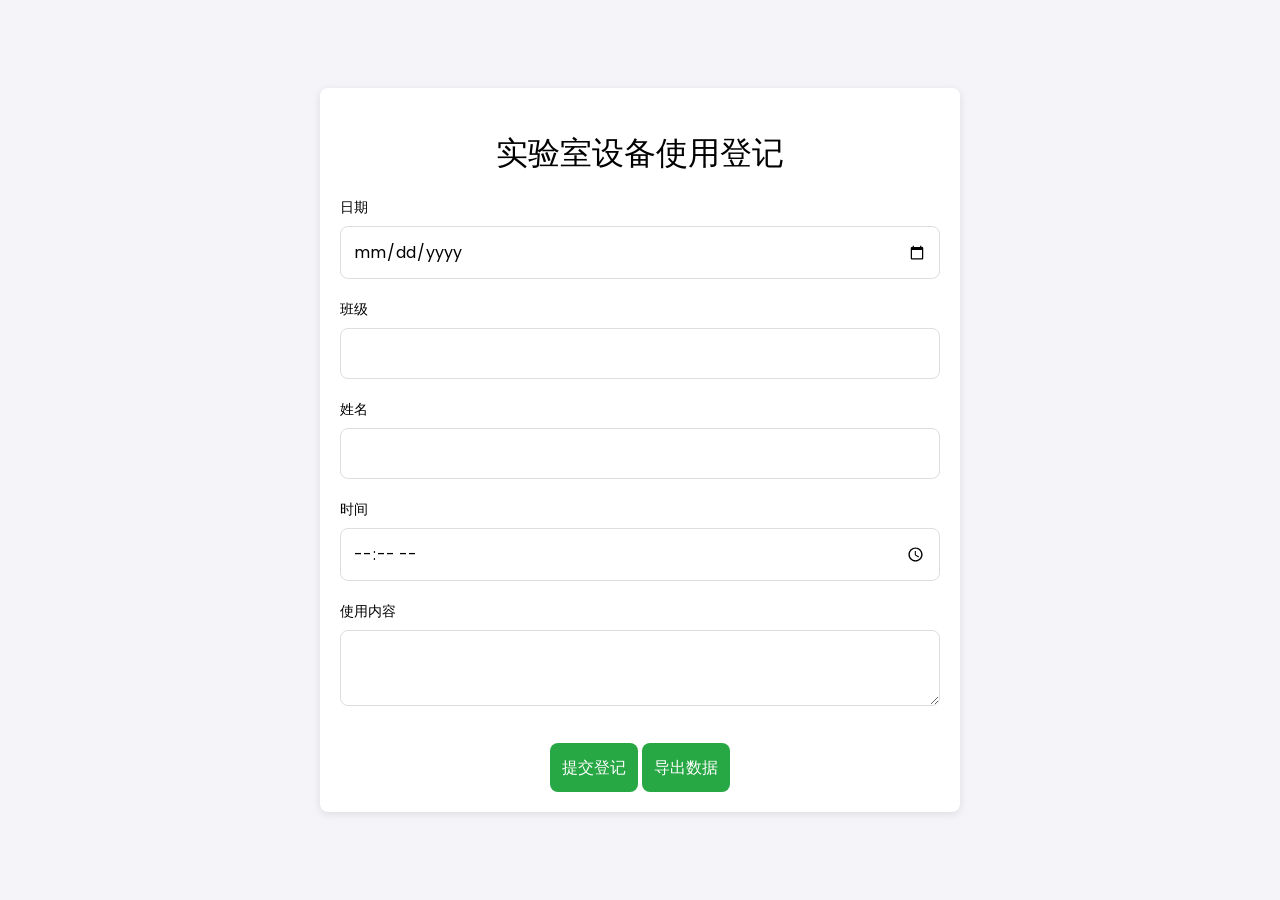
<file: register/templates/index.html>
<!DOCTYPE html>
<html lang="en">
<head>
    <meta charset="UTF-8">
    <meta name="viewport" content="width=device-width, initial-scale=1.0">
    <title>开心实验室登记</title>
    <!-- 引入 Google Fonts 中的 Poppins 字体 -->
    <link href="https://fonts.googleapis.com/css2?family=Poppins:wght@300;400;500&display=swap" rel="stylesheet">
    <style>
        body {
            font-family: 'Poppins', sans-serif; /* 使用 Poppins 字体 */
            display: flex;
            justify-content: center;
            align-items: center;
            height: 100vh;
            margin: 0;
            background-color: #f4f4f9;
        }

        .form-container {
            width: 100%;
            max-width: 600px;  /* 限制表单宽度 */
            padding: 20px;
            background-color: #ffffff;
            box-shadow: 0 2px 8px rgba(0, 0, 0, 0.1);
            border-radius: 8px;
            margin: 20px;
        }

        h1 {
            text-align: center;
            margin-bottom: 20px;
            font-weight: 500;
        }

        label {
            display: block;
            margin-bottom: 8px;
            font-weight: 500;
            font-size: 14px;
        }

        input, textarea {
            width: 100%;
            padding: 12px;
            margin-bottom: 20px;
            border: 1px solid #ddd;
            border-radius: 8px;  /* 圆角输入框 */
            font-size: 16px;
            font-family: 'Poppins', sans-serif;  /* 保持字体一致 */
            box-sizing: border-box;
        }

        button {
            width: 100%;
            padding: 12px;
            background-color: #007bff;
            color: white;
            border: none;
            border-radius: 8px;  /* 圆角按钮 */
            font-size: 16px;
            cursor: pointer;
            font-family: 'Poppins', sans-serif;
        }

        button:hover {
            background-color: #0056b3;
        }

        .form-actions {
            text-align: center;
        }

        .form-actions button {
            width: auto;
            background-color: #28a745;
            margin-top: 10px;
        }
    </style>
</head>
<body>
    <div class="form-container">
        <h1>实验室设备使用登记</h1>
        <form id="usageForm">
            <label for="date">日期</label>
            <input type="date" id="date" name="date" required>

            <label for="class">班级</label>
            <input type="text" id="class" name="class" required>

            <label for="name">姓名</label>
            <input type="text" id="name" name="name" required>

            <label for="time">时间</label>
            <input type="time" id="time" name="time" required>

            <label for="content">使用内容</label>
            <textarea id="content" name="content" required></textarea>

            <div class="form-actions">
                <button type="submit">提交登记</button>
                <button type="button" onclick="exportData()">导出数据</button>
            </div>
        </form>
    </div>

    <script>
        document.getElementById('usageForm').addEventListener('submit', function(event) {
            event.preventDefault();
            const formData = new FormData(event.target);
            fetch('/submit_usage', {
                method: 'POST',
                body: formData
            }).then(response => {
                if (response.ok) {
                    alert('登记成功!');
                } else {
                    alert('登记失败!');
                }
            });
        });

        function exportData() {
            window.location.href = '/export_to_excel';
        }
    </script>
</body>
</html>
</file>
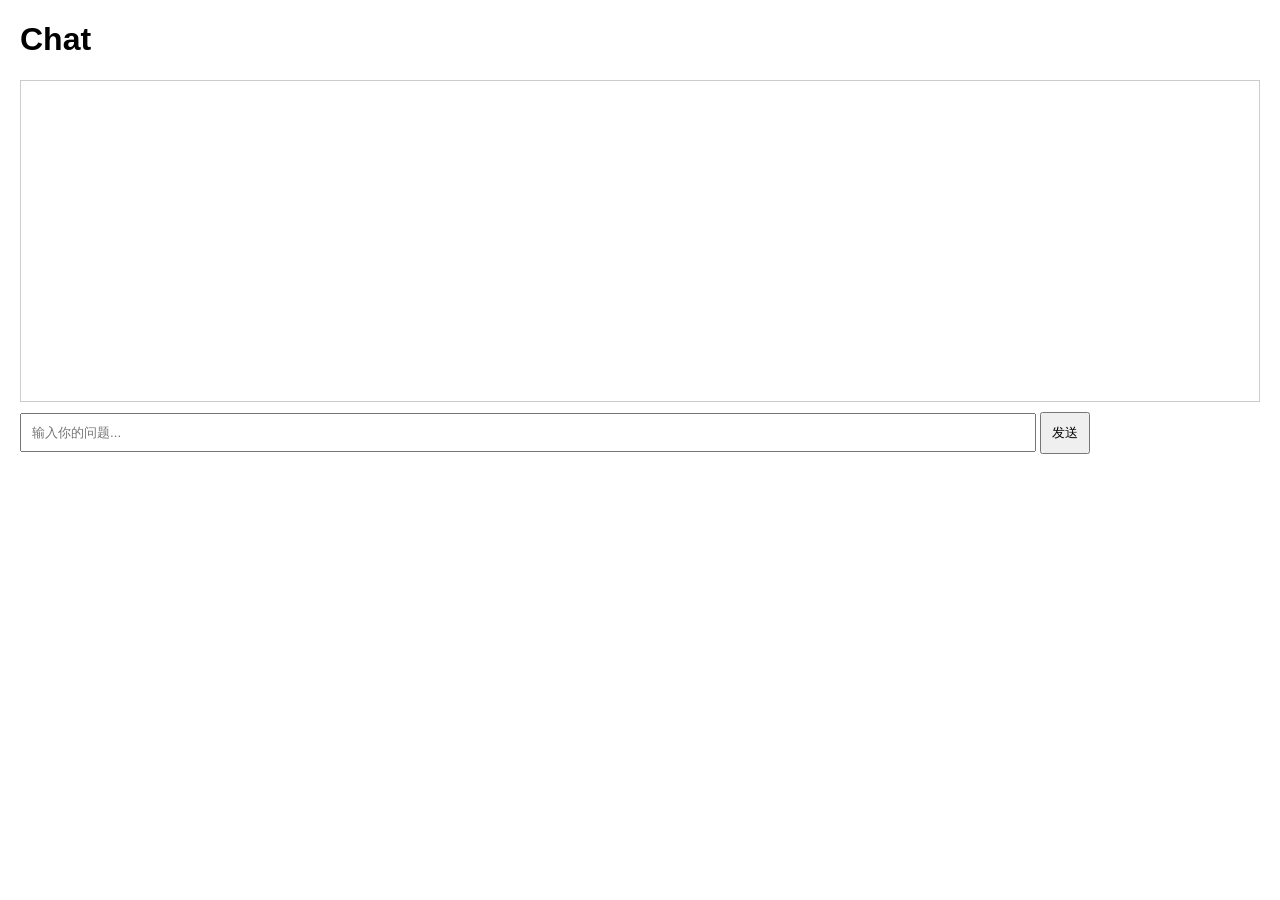
<file: LangChain/test/app.html>
<!DOCTYPE html>
<html lang="zh">
<head>
    <meta charset="UTF-8">
    <meta name="viewport" content="width=device-width, initial-scale=1.0">
    <title>聊天机器人</title>
    <script src="https://code.jquery.com/jquery-3.6.0.min.js"></script>
    <style>
        body {
            font-family: Arial, sans-serif;
            margin: 20px;
        }
        #chatbox {
            border: 1px solid #ccc;
            padding: 10px;
            height: 300px;
            overflow-y: auto;
            margin-bottom: 10px;
        }
        #user_input {
            width: 80%;
            padding: 10px;
        }
        #send {
            padding: 10px;
        }
    </style>
</head>
<body>
    <h1>Chat</h1>
    <div id="chatbox"></div>
    <input type="text" id="user_input" placeholder="输入你的问题..." />
    <button id="send">发送</button>

    <script>
        $(document).ready(function() {
            $('#send').click(function() {
                var userInput = $('#user_input').val();
                if (userInput) {
                    $('#chatbox').append('<div>用户: ' + userInput + '</div>');
                    $('#user_input').val('');

                    $.ajax({
                        url: 'http://localhost:8000/chat', // 你的后端服务地址
                        method: 'POST',
                        contentType: 'application/json',
                        data: JSON.stringify({ query: userInput }),
                        success: function(response) {
                            $('#chatbox').append('<div>小机器人: ' + response.response + '</div>');
                            $('#chatbox').scrollTop($('#chatbox')[0].scrollHeight); // 滚动到底部
                        },
                        error: function() {
                            $('#chatbox').append('<div>小机器人: 请求失败，请重试。</div>');
                        }
                    });
                }
            });

            $('#user_input').keypress(function(event) {
                if (event.which === 13) {
                    $('#send').click();
                }
            });
        });
    </script>
</body>
</html>
</file>
